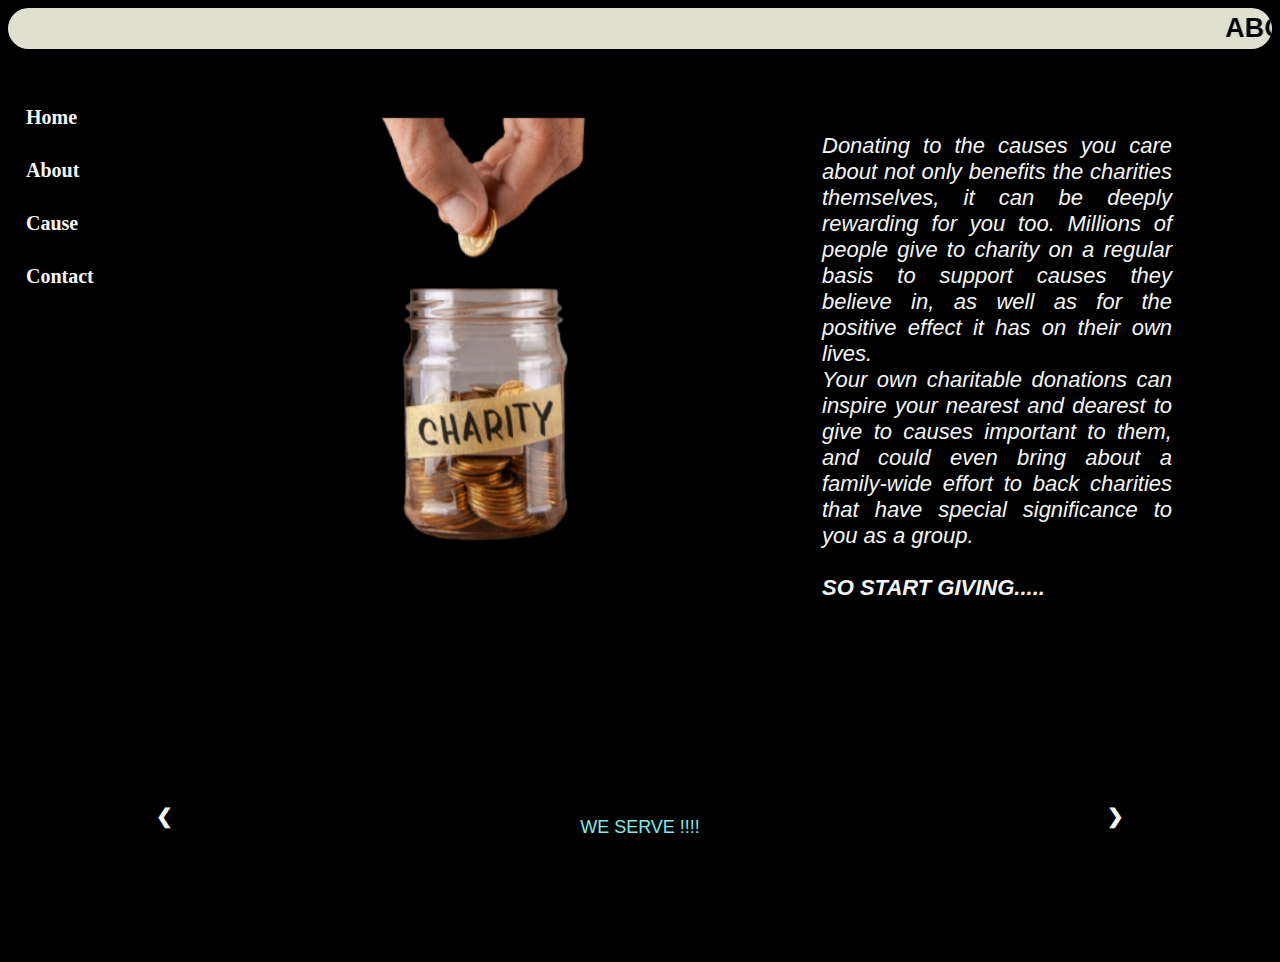
<file: about.html>
<!DOCTYPE html>
<head>
  <marquee class="abt"
  onmouseover="this.stop();"
           onmouseout="this.start();">ABOUT US</marquee>
           
</head>
    <body>
        <link rel="stylesheet" href="about.css">
        <script src="about.js"></script>

        <img class="image" src="bigstock-Charity-Glass-Jar-With-Coins-245191120-1024x683-removebg-preview.png">
        

        <p class="about">Donating to the causes you care about not only benefits the charities themselves, it can be deeply rewarding for you too. Millions of people give to charity on a regular basis to support causes they believe in, as well as for the positive effect it has on their own lives.<br>

            Your own charitable donations can inspire your nearest and dearest to give to causes important to them, and could even bring about a family-wide effort to back charities that have special significance to you as a group.<br>
            
          <br> <b> SO START GIVING..... </p><br><br><br><br><br><br><br><br><br><br><br><br><br><br><br><br><br><br><br><br><br><br><br><br><br><br><br><br><br><br><br><br><br><br><br><br><br>
            
            <div class="slideshow-container"><br>
              <p class="ser">WE     SERVE  !!!!</p>

              <!-- Full-width images with number and caption text -->
              <div class="mySlides fade">
                <div class="numbertext">1 / 4</div>
                <img src="istockphoto-1212415922-612x612.jpg" style="width:100%">
                <div class="text">CLOTHES</div>
              </div>
            
              <div class="mySlides fade">
                <div class="numbertext">2 / 4</div>
                <img src="sporlab-f8ld5zt3a3k-unsplash.jpg" style="width:100%">
                <div class="text">EDUCATION</div>
              </div>
            
              <div class="mySlides fade">
                <div class="numbertext">3 / 4</div>
                <img src="katt-yukawa-K0E6E0a0R3A-unsplash.jpg" style="width:100%">
                <div class="text">TRUST</div>
              </div>
              <div class="mySlides fade">
                <div class="numbertext">4 / 4</div>
                <img src="melanie-lim-nD3wunG16Fo-unsplash.jpg" style="width:100%">
                <div class="text">FOOD</div>
              </div>
            
              <!-- Next and previous buttons -->
              
              <a class="prev" onclick="plusSlides(-1)">&#10094; </a>
              <a class="next" onclick="plusSlides(1)">&#10095;</a>
            </div>
            <br>
            <div class="sidebar">
              <a class="active" href="index.html">Home</a><br>
              <a href="#about">About</a><br>
              <a href="cause.html">Cause</a><br>
              <a href="contact.html">Contact</a><br>
              
            </div>
            
            <!-- Page content -->
            <div class="content">
              
            </div>
            
            

           
          
           
            
    </body> 
  
</head>
</file>
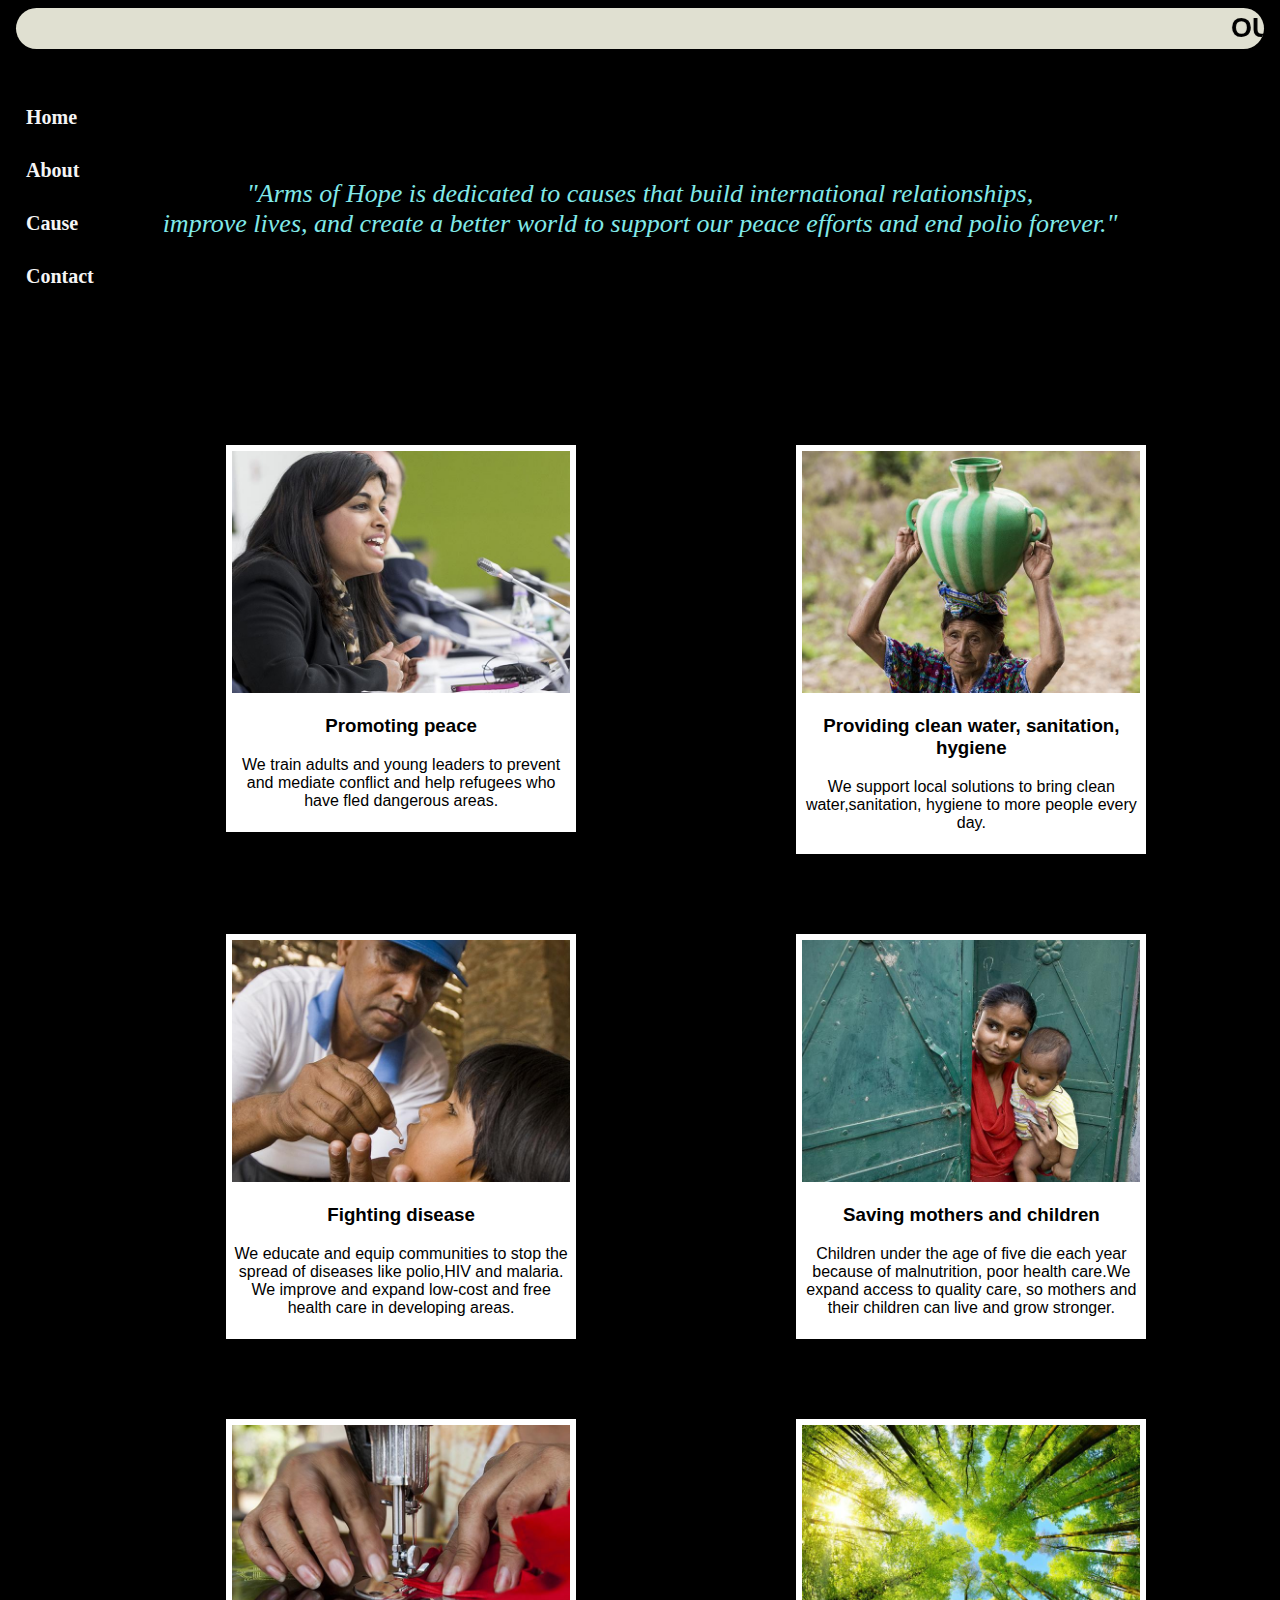
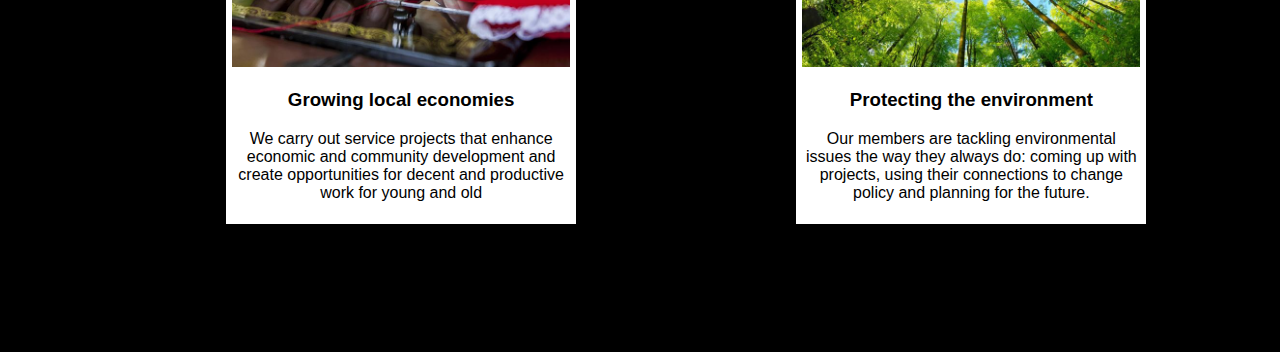
<file: cause.html>
<!DOCTYPE html>
<head>
    <marquee class="cause"
    onmouseover="this.stop();"
             onmouseout="this.start();">OUR CAUSES</marquee>
</head>
<body>
    <link rel="stylesheet" href="cause.css">
    <p class="info">"Arms of Hope is dedicated to causes that build international relationships, <br>improve lives, and create a better world to support our peace efforts and end polio forever."</p>
    <div class="row">
        <div class="column">
          <div class="content">
            <img src="cause CI peace 700x500.jpg"  style="width:100%">
            <h3>Promoting peace</h3>
            <p>We train adults and young leaders to prevent and mediate conflict and help refugees who have fled dangerous areas.</p>
          </div>
        </div>
        <div class="column">
          <div class="content">
            <img src="casue CI water 700 x 500.jpg"  style="width:100%">
            <h3>Providing clean water, sanitation, hygiene
                </h3>
            <p>We support local solutions to bring clean water,sanitation, hygiene to more people every day. </p>
          </div>
        </div>
        <div class="column">
          <div class="content">
            <img src="cause CI disease 700x500.jpg" style="width:100%">
            <h3 class="text">Fighting disease</h3>
            <p >We educate and equip communities to stop the spread of diseases like polio,HIV and malaria. We improve and expand  low-cost and free health care in developing areas.</p>
          </div>
        </div>
        <div class="column">
          <div class="content">
            <img src="cause CI mothers 700x500.jpg" style="width:100%">
            <h3>Saving mothers and children</h3>
            <p> Children under the age of five die each year because of malnutrition, poor health care.We expand access to quality care, so mothers and their children can live and grow stronger.</p>
          </div>
        </div>
      
      <div class="column">
      <div class="content">
        <img src="cause CI economy 700x500.jpg" style="width:100%">
        <h3>Growing local economies</h3>
        <p>We carry out service projects that enhance economic and community development and create opportunities for decent and productive work for young and old</p>
      </div>
      </div>
      <div class="column">
        <div class="content">
          <img src="causes-environment-card-700x500.jpg" style="width:100%">
          <h3>Protecting the environment</h3>
          <p> Our members are tackling environmental issues the way they always do: coming up with projects, using their connections to change policy and planning for the future.</p>
        </div>
        </div>
      
        <div class="sidebar">
            <a class="active" href="index.html">Home</a><br>
            <a href="about.html">About</a><br>
            <a href="cause.html">Cause</a><br>
            <a href="contact.html">Contact</a>
            <div class="content1">
              ..
            </div>
            
          </div>
          
         
            
          
      
</body>
</file>
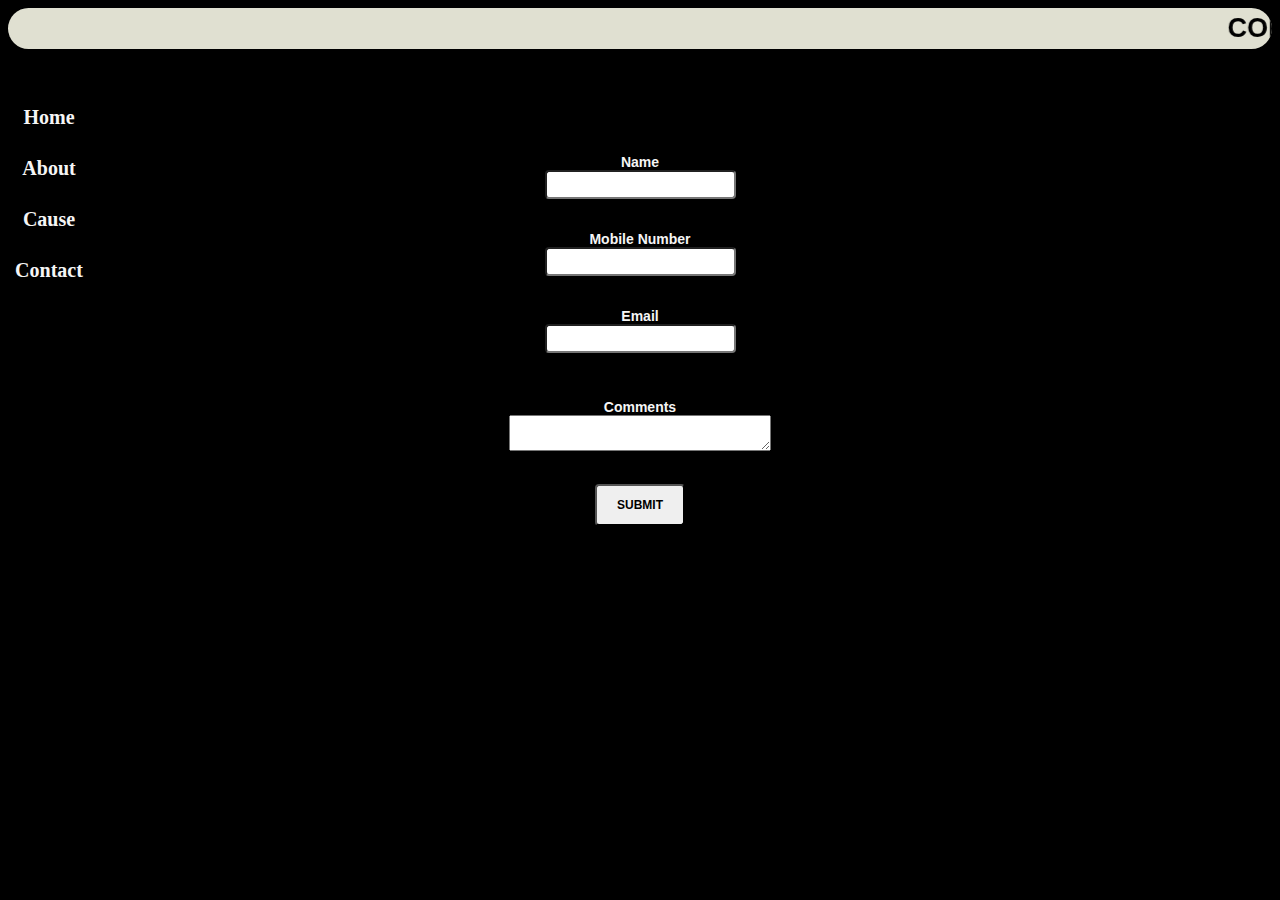
<file: contact.html>
<!DOCTYPE html>
<head>
    <marquee class="con"
  onmouseover="this.stop();"
           onmouseout="this.start();">CONTACT US</marquee>
</head>
           <body>
            <link rel="stylesheet" href="contact.css">
            <br><br><br><br><br><br><br>
                <form class="form">
                    <label>Name</label><br>
                    <input type="text"  ><br><br><br>
                    <label>Mobile Number</label><br>
                    <input type="text" ><br><br><br>
                    <label>Email</label><br>
                    <input type="email"><br><br><br>
                    <p>
                        Comments<br>
                    
                    <textarea name="comments"cols="30" row="30"></textarea>
                    </p><br>
                    
                    <input type="submit" value="SUBMIT">
                    <div class="sidebar">
                        <a class="active" href="index.html">Home</a><br>
                        <a href="about.html">About</a><br>
                        <a href="cause.html">Cause</a><br>
                        <a href="contact.html">Contact</a><br>
                        
                      </div>
                      
                      <!-- Page content -->
                      <div class="content">
                        
                      </div>
                      
                

                </form>
                
                </p>
                </p>
                <p>
                  
                </p>
            </form>
           </body>
</file>
<file: about.css>
body{
  background-color:black;
}

.image{
  opacity: 20px;
  width:950px;
  position: absolute;
  padding:110px 100px  100px 150px;
  left: 100px;
  }  
    .about{
    font-family:'Segoe UI', Tahoma, Geneva, Verdana, sans-serif;
    font-size: 22px;
    
    color:whitesmoke;
    font-style: oblique;
    padding:100px 100px 100px 100px ;
    float: right;
    border: darkcyan;
    box-sizing: content-box;
    text-align:justify;
    width: 350px;
    height: 525px;
    box-shadow: darkslategrey;
  
  padding: 50px;
  margin: 30px 50px;
  background-color: black;
    
    
    }
    .about:hover{
      background-color:#aca9a9;
     
      color: whitesmoke;
  }  
  .abt{
    scroll-behavior: smooth;
    font-family: 'Lucida Sans', 'Lucida Sans Regular', 'Lucida Grande', 'Lucida Sans Unicode', Geneva, Verdana, sans-serif;
    font-weight:bolder ;
    color:black;
    font-size: 27px;
    margin:  0px;
    background-color: 	 #e0e0d1;
    padding: 5px 5px;
    border-radius:  80px;
    position: sticky;
  margin-top: 0px;
  width: 100%;
  }
  .events{
    color: whitesmoke;
  }
  * {box-sizing:border-box}

/* Slideshow container */
.slideshow-container {
  max-width: 1000px;
  position: relative;
  margin: auto;
}

/* Hide the images by default */
.mySlides {
  display: none;
}

/* Next & previous buttons */
.prev, .next {
  cursor: pointer;
  position: absolute;
  top: 50%;
  width: auto;
  margin-top: -22px;
  padding: 16px;
  color: whitesmoke;
  font-weight: bolder;
  font-size: 20px;
  transition: 0.6s ease;
  border-radius: 0 3px 3px 0;
  user-select: none;
  text-align: justify;
}


/* Position the "next button" to the right */
.next {
  right: 0;
  border-radius: 3px 0 0 3px;
  text-align: center;
}

/* On hover, add a black background color with a little bit see-through */
.prev:hover, .next:hover {
  background-color: grey;
}

/* Caption text */
.text {
  color:whitesmoke;
  font-size: 22px;
 
  position: absolute;
  margin-top: -700px;
  width: 98%;
  height: 98%;
  text-align: center;
}

/* Number text (1/3 etc) */
.numbertext {
  color: #f2f2f2;
  font-size: 14px;
  margin-top: -20px;
  
  position: absolute;
 
}




/* Fading animation */
.fade {
  -webkit-animation-name: fade;
  -webkit-animation-duration: 1.5s;
  animation-name: fade;
  animation-duration: 1.5s;
}

@-webkit-keyframes fade {
  from {opacity: .4}
  to {opacity: 1}
}

@keyframes fade {
  from {opacity: .4}
  to {opacity: 1}
}
.sidebar {
  width: 130px;
  position: fixed;
  z-index: 1;
  top: 90px;
  font-family:"Segoe UI', Tahoma, Geneva, Verdana, sans-serif";
  left: 10px;
  background: black;
  overflow-x: hidden;
  padding: 10px 0;
 
}

.sidebar a {
  padding: 6px 8px 6px 16px;
  text-decoration: none;
  font-size: 20px;
  color:whitesmoke;
  background-color: black;
  display: block;
}

.sidebar a:hover {
  color:black;
  background-color: darkgrey;
}
  


.content {
  margin-left: 140px; /* Same width as the sidebar + left position in px */
  font-size: 28px; /* Increased text to enable scrolling */
  padding: 0px 10px;
}

@media screen and (max-height: 450px) {
  .sidebar{padding-top: 15px;}
  .sidebar a {font-size: 18px;}
}
.ser{
  text-align: center;
  
  color:rgb(129, 233, 233);
  font-size: 18px;
  font-family: 'Lucida Sans', 'Lucida Sans Regular', 'Lucida Grande', 'Lucida Sans Unicode', Geneva, Verdana, sans-serif;
right: -50px;
  font-style: normal;
  font-weight: lighter;
  padding: 80px;
}
</file>
<file: cause.css>
.cause{
    scroll-behavior: smooth;
    font-family: 'Lucida Sans', 'Lucida Sans Regular', 'Lucida Grande', 'Lucida Sans Unicode', Geneva, Verdana, sans-serif;
    font-weight:bolder ;
    color:black;
    font-size: 27px;
    margin:18 px;
    margin-left: -12px;
    background-color: 	 #e0e0d1;
    padding: 5px 5px;
    border-radius: 80px;
    position: static;
  margin-top: -20px;
  width: 102%;
  }
  body{
      background-color: black;
  }
  .info{
      color:rgb(129, 233, 233);
    padding:100px 100px 100px 100px ;
    font-family: 'Segoe UI, Tahoma, Geneva, Verdana, sans-serif';
    font-size: 26px;
      text-align: center;
      font-style: oblique;
  }
  
  * {
    box-sizing: border-box;
  }
  
  body {
    background-color: black;
    padding: 20px;
    font-family:'Lucida Sans', 'Lucida Sans Regular', 'Lucida Grande', 'Lucida Sans Unicode', Geneva, Verdana, sans-serif' ;
  }
  
  /* Center website */
  .main {
    max-width: 800px;
  }
  
  .h3 {
    font-size: 16px;
    font-family:"Lucida Sans', 'Lucida Sans Regular', 'Lucida Grande', 'Lucida Sans Unicode', Geneva, Verdana, sans-serif" ;
    word-break: break-all;
    font-weight: bolder;
    text-align: right;

  }
  .p{
      font-family: 'Lucida Sans', 'Lucida Sans Regular', 'Lucida Grande', 'Lucida Sans Unicode', Geneva, Verdana, sans-serif;
      font-style: oblique;
  }
  .row {
    margin: 20px -22px;
  }
  
  /* Add padding BETWEEN each column (if you want) */
  .row,
  .row > .column {
    padding: 40px;
  }
  
  /* Create four equal columns that floats next to each other */
  .column {
    float: left;
    width:48%;
    height: 48%;
    row-gap: 40px;
    font-style: normal;
  }
  
  
  /* Clear floats after rows */
  .row:after {
    content: "";
    display: table;
    clear: both;
  }
  
  /* Content */
  .content {
    background-color: white;
    padding: 6px;
    font-family: 'Lucida Sans', 'Lucida Sans Regular', 'Lucida Grande', 'Lucida Sans Unicode', Geneva, Verdana, sans-serif;
    font-style: normal;
    text-align: center;
  }
  .content:hover{
    background-color:rgb(155, 117, 155);
    cursor: pointer;
  }
  /* Responsive layout - makes a two column-layout instead of four columns */
  @media screen and (max-width: 900px) {
    .column {
      width: 50%;
    }
  }
  
  /* Responsive layout - makes the two columns stack on top of each other instead of next to each other */
  @media screen and (max-width: 600px) {
    .column {
      width: 100%;
    }
  }
  .sidebar {
    width: 130px;
    position: fixed;
    z-index: 1;
    top: 90px;
    font-family:"Segoe UI', Tahoma, Geneva, Verdana, sans-serif";
    left: 10px;
    background: black;
    overflow-x: hidden;
    padding: 10px 0;
    font-weight: bold;
  }
  
  .sidebar a {
    padding: 6px 8px 6px 16px;
    text-decoration: none;
    font-size: 20px;
    color:whitesmoke;
    background-color: black;
    display: block;
  }
  
  .sidebar a:hover {
    color:black;
    background-color: darkgrey;
  }
    
  
  
  .content {
    margin-left: 140px; /* Same width as the sidebar + left position in px */
    font-size: 16px; /* Increased text to enable scrolling */
    padding: 0px 10px;
  
  background-color: white;
    padding: 6px;
    font-family: 'Lucida Sans', 'Lucida Sans Regular', 'Lucida Grande', 'Lucida Sans Unicode', Geneva, Verdana, sans-serif;
    font-style: normal;
    text-align: center;
    
  }
  
  @media screen and (max-height: 450px) {
    .sidebar{padding-top: 15px;}
    .sidebar a {font-size: 18px;}
  }
</file>
<file: contact.css>
.con{
scroll-behavior: smooth;
    font-family: 'Lucida Sans', 'Lucida Sans Regular', 'Lucida Grande', 'Lucida Sans Unicode', Geneva, Verdana, sans-serif;
    font-weight:bolder ;
    color:black;
    font-size: 27px;
    
    background-color: 	 #e0e0d1;
    padding: 5px 5px;
    border-radius:80px;
    position: fixed;
  margin-top: 0px;
  margin-right: -50px;
  width: 98%;
  
  }
  body{
      background-color: black;
  }

  .form{
      
      text-align: center;
      color: whitesmoke;
      font-family: Arial, Helvetica, sans-serif;
      font-size: 14px;
      font-weight:bolder;
      width: 100%;
      padding: 12px 20px;
      box-sizing: border-box;
      margin: 8px 0;
      display: inline-block;
      border-radius: 4px;
      float:right;
    
  }

  input[type=submit] {
    
    cursor: pointer;
    border-radius: 4px;
    color: black;
    padding: 12px 20px;
    
    font-family: Arial, Helvetica, sans-serif;
      font-size: 12px;
    font-weight: bolder;
  }
  input[type=submit]:hover{
      background-color:rgb(130, 197, 130);
  }
  input[type=text] {
    padding: 5px 5px;
    border-radius: 4px;
  }
  input[type=number] {
    padding: 5px 5px;
    border-radius: 4px;
  }
  input[type=email] {
    padding: 5px 5px;
    border-radius: 4px;
  }
  .sidebar {
    width: 130px;
    position: fixed;
    z-index: 1;
    top: 90px;
    font-family:"Segoe UI', Tahoma, Geneva, Verdana, sans-serif";
    left: -20px;
    background: black;
    overflow-x: hidden;
    padding: 10px 0;
   
  }
  
  .sidebar a {
    padding: 6px 8px 6px 16px;
    text-decoration: none;
    font-size: 20px;
    color:whitesmoke;
    background-color: black;
    display: block;
  }
  
  .sidebar a:hover {
    color:black;
    background-color: darkgrey;
  }
    
  
  
  .content {
    margin-left: 140px; /* Same width as the sidebar + left position in px */
    font-size: 28px; /* Increased text to enable scrolling */
    padding: 0px 10px;
  }
  
  @media screen and (max-height: 450px) {
    .sidebar{padding-top: 15px;}
    .sidebar a {font-size: 18px;}
  }
</file>
